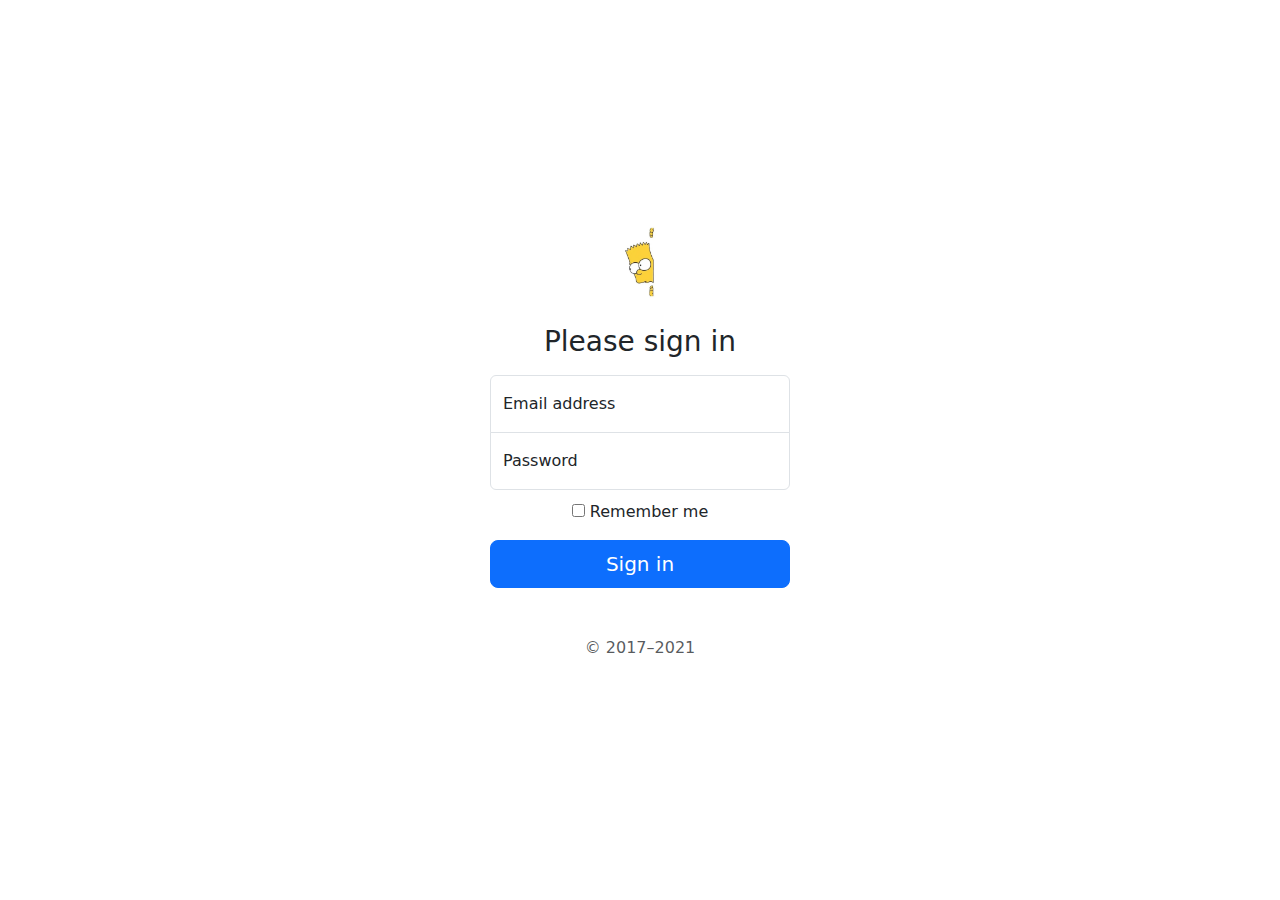
<file: index.html>
<!doctype html>
<html lang="br">
  <head>
    <meta charset="utf-8">
    <meta name="viewport" content="width=device-width, initial-scale=1">
    <meta name="description" content="">
    <meta name="author" content="Mark Otto, Jacob Thornton, and Bootstrap contributors">
    <meta name="generator" content="Hugo 0.88.1">
    <title>site kennedy</title>

<link rel="stylesheet" href="sig.css">

<link rel="stylesheet" href="home.html">
 <link rel="stylesheet" href="home.html">
    

    <!-- Bootstrap core CSS -->


    <style>
      .bd-placeholder-img {
        font-size: 1.125rem;
        text-anchor: middle;
        -webkit-user-select: none;
        -moz-user-select: none;
        user-select: none;
      }

      @media (min-width: 768px) {
        .bd-placeholder-img-lg {
          font-size: 3.5rem;
        }
      }
    </style>

    
    <!-- Custom styles for this template -->
    <link href="https://cdn.jsdelivr.net/npm/bootstrap@5.1.2/dist/css/bootstrap.min.css" rel="stylesheet">
  </head>
  <body class="text-center">
    
    <br>
<main class="form-signin">
  
  <form action="home.html">
  
    <img class="mb-4" src="bart.jpg" alt="" width="72" height="77">
    <h1 class="h3 mb-3 fw-normal">Please sign in</h1>

    <div class="form-floating">
      <input type="email" class="form-control" id="floatingInput" placeholder="name@example.com">
      <label for="floatingInput">Email address</label>
    </div>
    <div class="form-floating">
      <input type="password" class="form-control" id="floatingPassword" placeholder="Password">
      <label for="floatingPassword">Password</label>
    </div>

    <div class="checkbox mb-3">
      <label>
        <input type="checkbox" value="remember-me"> Remember me
      </label>
    </div>
    <button class="w-100 btn btn-lg btn-primary" type="submit">Sign in</button>
    <p class="mt-5 mb-3 text-muted">&copy; 2017–2021</p>
  </form>
</main>


    
  </body>
</html>
</file>
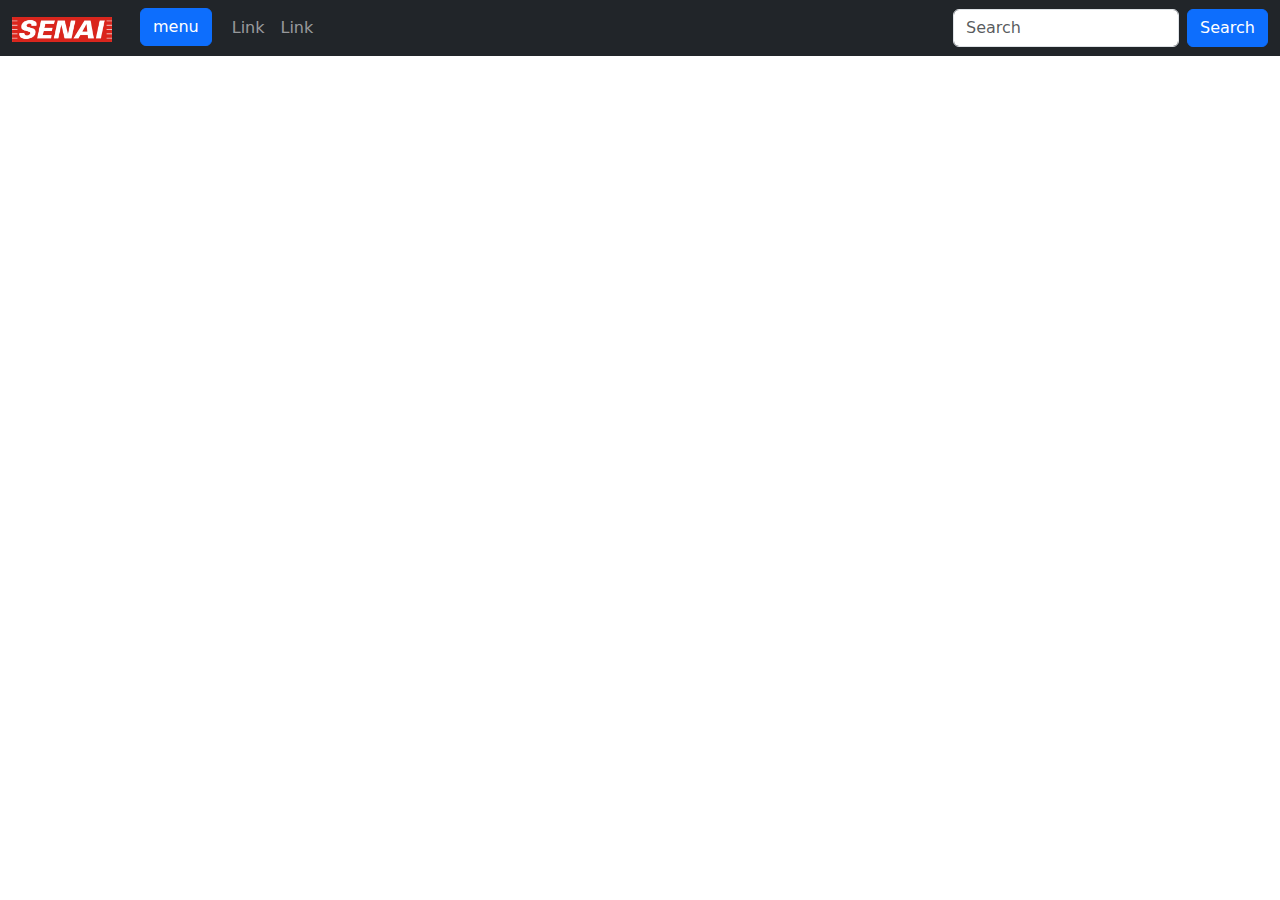
<file: home.html>
<!DOCTYPE html>
<html lang="br">
<head>
    <meta charset="UTF-8">
    <meta http-equiv="X-UA-Compatible" content="IE=edge">
    <meta name="viewport" content="width=device-width, initial-scale=1.0">
    <title>Document</title>
    <link href="https://cdn.jsdelivr.net/npm/bootstrap@5.1.2/dist/css/bootstrap.min.css" rel="stylesheet">
  <script src="https://cdn.jsdelivr.net/npm/bootstrap@5.1.2/dist/js/bootstrap.bundle.min.js"></script>
  <link rel="stylesheet" href="menu.css">
  
</head>
<body>
    <nav class="navbar navbar-expand-sm navbar-dark bg-dark">
        <div class="container-fluid">
          <a class="navbar-brand" href="javascript:void(0)"><img src="SENAI-SP.jpg" width="100" alt=""></a>
          <button class="navbar-toggler" type="button" data-bs-toggle="collapse" data-bs-target="#mynavbar">
            <span class="navbar-toggler-icon"></span>
          </button>
          <div class="collapse navbar-collapse" id="mynavbar">
            <ul class="navbar-nav me-auto">
              
              <li class="nav-item">
                <a <div class="container-fluid mt-3">
                   
                    <button class="btn btn-primary" type="button" data-bs-toggle="offcanvas" data-bs-target="#demo">
                      menu
                    </button> </a>
              </li>
              <li class="nav-item">
                <a class="nav-link" href="javascript:void(0)">Link<Link></Link></a>
              </li>
              <li class="nav-item">
                <a class="nav-link" href="javascript:void(0)">Link</a>
              </li>
            </ul>
            <form class="d-flex">
              <input class="form-control me-2" type="text" placeholder="Search">
              <button class="btn btn-primary" type="button">Search</button>
            </form>
          </div>
        </div>
      </nav>


      <div class="offcanvas offcanvas-start" id="demo">
        <div class="offcanvas-header">
          <h1 class="offcanvas-title">Heading</h1>
          <button type="button" class="btn-close" data-bs-dismiss="offcanvas"></button>
         
        </div>
        <div class="items">
            <p>item1</p>
            <a href="item2.html">item2</a><br><br>
            <a href="item3.html">item3</a>
        </div>
      </div>
      
      
      </div>
</body>
</html>
</file>
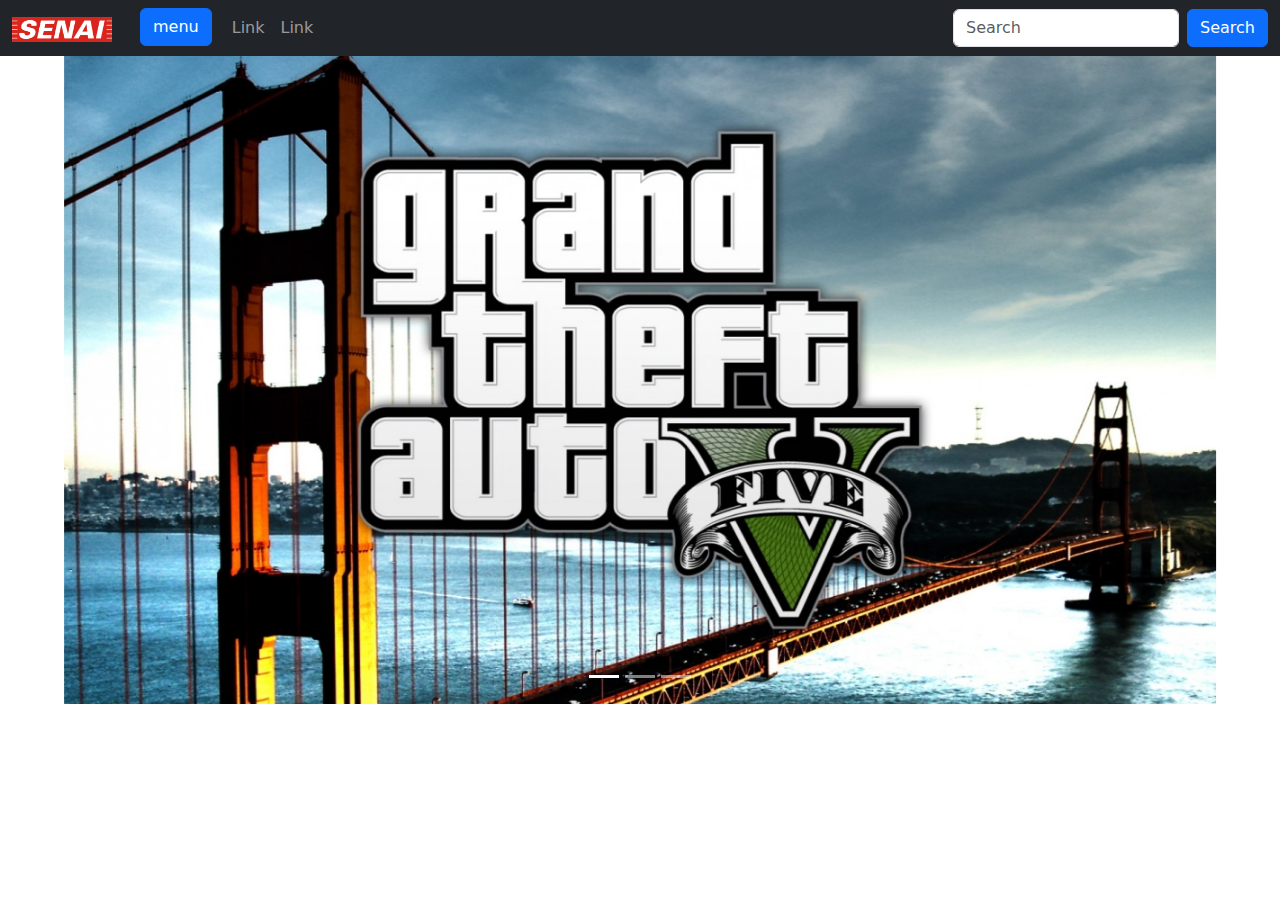
<file: item2.html>
<!DOCTYPE html>
<html lang="br">
<head>
    <meta charset="UTF-8">
    <meta http-equiv="X-UA-Compatible" content="IE=edge">
    <meta name="viewport" content="width=device-width, initial-scale=1.0">
    <title>Document</title>
    

  <link href="https://cdn.jsdelivr.net/npm/bootstrap@5.1.2/dist/css/bootstrap.min.css" rel="stylesheet">
  <script src="https://cdn.jsdelivr.net/npm/bootstrap@5.1.2/dist/js/bootstrap.bundle.min.js"></script>
  <link rel="stylesheet" href="menu.css">
</head>
<body>
  <nav class="navbar navbar-expand-sm navbar-dark bg-dark">
    <div class="container-fluid">
      <a class="navbar-brand" href="javascript:void(0)"><img src="SENAI-SP.jpg" width="100" alt=""></a>
      <button class="navbar-toggler" type="button" data-bs-toggle="collapse" data-bs-target="#mynavbar">
        <span class="navbar-toggler-icon"></span>
      </button>
      <div class="collapse navbar-collapse" id="mynavbar">
        <ul class="navbar-nav me-auto">
          
          <li class="nav-item">
            <a <div class="container-fluid mt-3">
               
                <button class="btn btn-primary" type="button" data-bs-toggle="offcanvas" data-bs-target="#demo">
                  menu
                </button> </a>
          </li>
          <li class="nav-item">
            <a class="nav-link" href="javascript:void(0)">Link<Link></Link></a>
          </li>
          <li class="nav-item">
            <a class="nav-link" href="javascript:void(0)">Link</a>
          </li>
        </ul>
        <form class="d-flex">
          <input class="form-control me-2" type="text" placeholder="Search">
          <button class="btn btn-primary" type="button">Search</button>
        </form>
      </div>
    </div>
  </nav>


  <div class="offcanvas offcanvas-start" id="demo">
    <div class="offcanvas-header">
      <h1 class="offcanvas-title">Heading</h1>
      <button type="button" class="btn-close" data-bs-dismiss="offcanvas"></button>
     
    </div>
    <div class="items">
        <p>item1</p>
        <a href="item3.html">item3</a><br><br>
        <a href="item3.html">item3</a>
    </div>
  </div>
  
  
  
    <center>
      </div>
        <!-- Carousel -->
      <div id="carousel" class="carousel slide" data-bs-ride="carousel">
      <!-- Indicators/dots -->
      <div class="carousel-indicators">
        <button type="button" data-bs-target="#carousel" data-bs-slide-to="0" class="active"></button>
        <button type="button" data-bs-target="#carousel" data-bs-slide-to="1"></button>
        <button type="button" data-bs-target="#carousel" data-bs-slide-to="2"></button>
      </div>
      
      <!-- The slideshow/carousel -->
      <div class="carousel-inner">
        <div class="carousel-item active">
          <img src="gta.jpg" alt="" class="d-block" style="width:90%">
        </div>
        <div class="carousel-item">
          <img src="velozes-1280x720.jpg" alt="" class="d-block" style="width:90%">
        </div>
        <div class="carousel-item">
          <img src="Homem-aranha-sem-volta-para-casa-IC.jpg" alt="" class="d-block" style="width:90%">
        </div>
      </div>
      
      <!-- Left and right controls/icons -->
      <button class="carousel-control-prev" type="button" data-bs-target="#carousel" data-bs-slide="prev">
        <span class="carousel-control-prev-icon"></span>
      </button>
      <button class="carousel-control-next" type="button" data-bs-target="#carousel" data-bs-slide="next">
        <span class="carousel-control-next-icon"></span>
      </button>
      </div>
      
      <div class="container-fluid mt-3">
    </center>

  
</div>
</body>
</html>
</file>
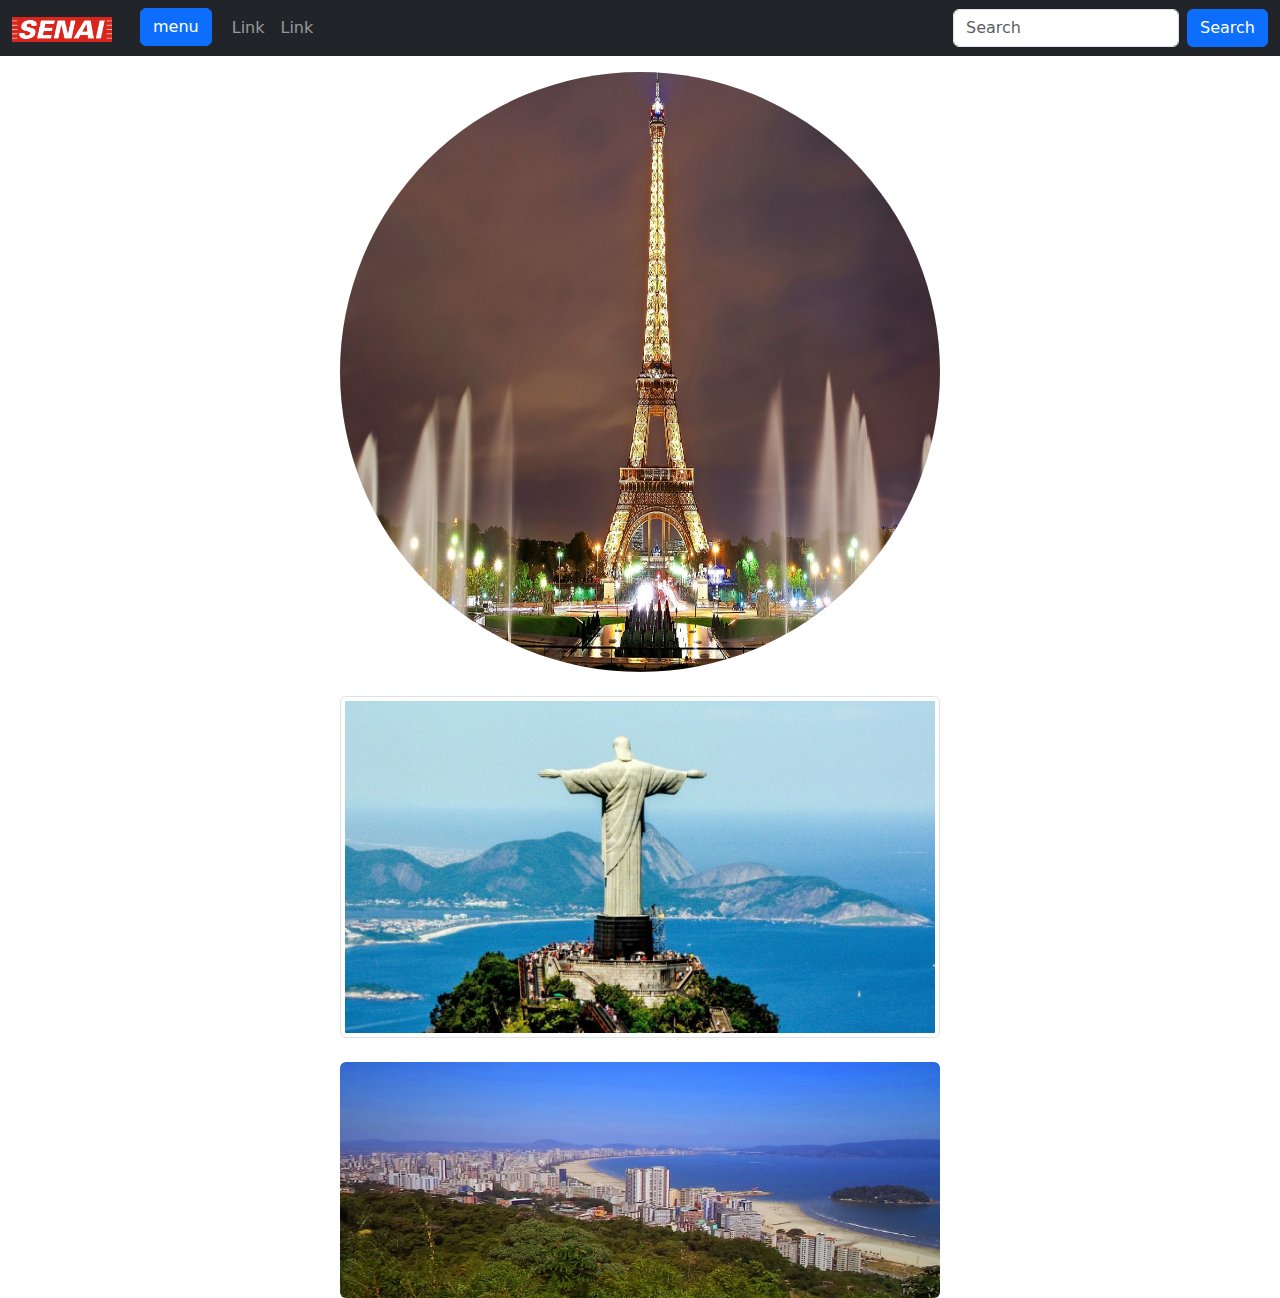
<file: item3.html>
<!DOCTYPE html>
<html lang="br">
<head>
    <meta charset="UTF-8">
    <meta http-equiv="X-UA-Compatible" content="IE=edge">
    <meta name="viewport" content="width=device-width, initial-scale=1.0">
    <title>Document</title>
    <link href="https://cdn.jsdelivr.net/npm/bootstrap@5.1.2/dist/css/bootstrap.min.css" rel="stylesheet">
  <script src="https://cdn.jsdelivr.net/npm/bootstrap@5.1.2/dist/js/bootstrap.bundle.min.js"></script>
  <link rel="stylesheet" href="menu.css">
  
</head>
<body>
    <nav class="navbar navbar-expand-sm navbar-dark bg-dark">
        <div class="container-fluid">
          <a class="navbar-brand" href="javascript:void(0)"><img src="SENAI-SP.jpg" width="100" alt=""></a>
          <button class="navbar-toggler" type="button" data-bs-toggle="collapse" data-bs-target="#mynavbar">
            <span class="navbar-toggler-icon"></span>
          </button>
          <div class="collapse navbar-collapse" id="mynavbar">
            <ul class="navbar-nav me-auto">
              
              <li class="nav-item">
                <a <div class="container-fluid mt-3">
                   
                    <button class="btn btn-primary" type="button" data-bs-toggle="offcanvas" data-bs-target="#demo">
                      menu
                    </button> </a>
              </li>
              <li class="nav-item">
                <a class="nav-link" href="javascript:void(0)">Link<Link></Link></a>
              </li>
              <li class="nav-item">
                <a class="nav-link" href="javascript:void(0)">Link</a>
              </li>
            </ul>
            <form class="d-flex">
              <input class="form-control me-2" type="text" placeholder="Search">
              <button class="btn btn-primary" type="button">Search</button>
            </form>
          </div>
        </div>
      </nav>


      <div class="offcanvas offcanvas-start" id="demo">
        <div class="offcanvas-header">
          <h1 class="offcanvas-title">Heading</h1>
          <button type="button" class="btn-close" data-bs-dismiss="offcanvas"></button>
         
        </div>
        <div class="items">
            <p>item1</p>
            <a href="item2.html">item2</a><br><br>
            <a href="item3.html">item3</a>
        </div>
      </div>
      
      
      </div>

      <center>
          <div class="container mt-3">
          
            <img src="eiffel-tower.jpg" class="rounded-circle" alt="" width="600" height="600"> <br><br>
            <img src="cristo.jpg" class="img-thumbnail" alt="" width="600" height="236"> <br><br>
            <img src="santos.jpg" class="rounded" alt="" width="600" height="236">
          </div>
      </center>
    </body>
    </html>
</file>
<file: sig.css>
html,
body {
  height: 100%;
}

body {
  display: flex;
  align-items: center;
  padding-top: 40px;
  padding-bottom: 40px;
  background-color: #f5f5f5;
}

.form-signin {
  width: 100%;
  max-width: 330px;
  padding: 15px;
  margin: auto;
}

.form-signin .checkbox {
  font-weight: 400;
}

.form-signin .form-floating:focus-within {
  z-index: 2;
}

.form-signin input[type="email"] {
  margin-bottom: -1px;
  border-bottom-right-radius: 0;
  border-bottom-left-radius: 0;
}

.form-signin input[type="password"] {
  margin-bottom: 10px;
  border-top-left-radius: 0;
  border-top-right-radius: 0;
}
</file>
<file: menu.css>
.offcanvas-start{
    background-color: black;
    color: white;
}
.items{
    color: blue;
    
}
</file>
